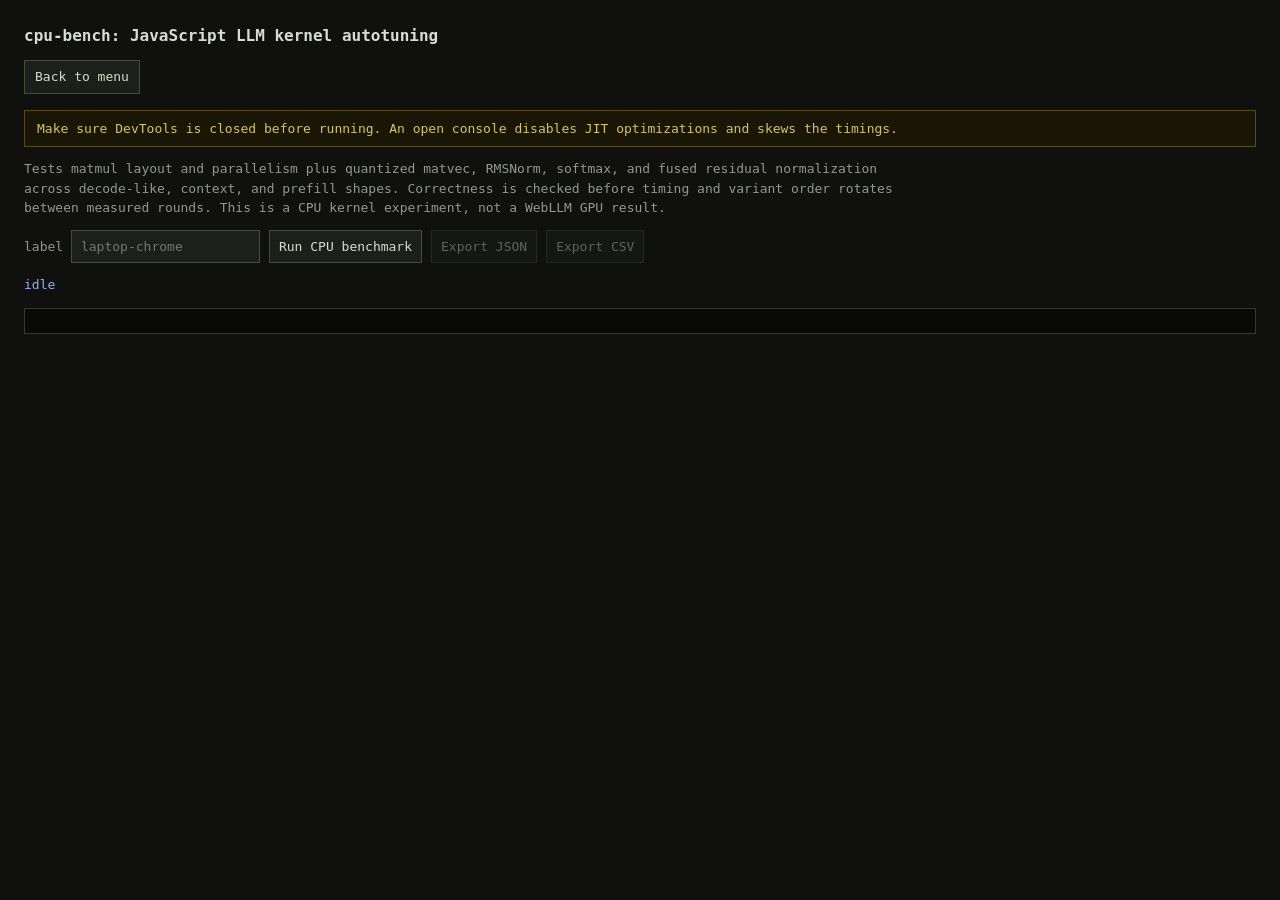
<file: cpu/cpu.html>
<!doctype html>
<html lang="en">

<head>
  <meta charset="UTF-8" />
  <meta name="viewport" content="width=device-width, initial-scale=1.0" />
  <title>CPU LLM kernel benchmark</title>
  <link rel="stylesheet" href="../shared/styles.css" />
  <style>
    #warning {
      border: 1px solid #5a4a1a;
      background: #1a1605;
      color: #d8c36a;
      padding: 8px 12px;
      margin-bottom: 12px;
    }

    #scope {
      max-width: 900px;
      color: var(--muted);
      margin-bottom: 12px;
    }
    #log { max-height: 60vh; }
  </style>
</head>

<body>
  <h1>cpu-bench: JavaScript LLM kernel autotuning</h1>
  <nav><a class="menu-button" href="../index.html">Back to menu</a></nav>

  <div id="warning">
    Make sure DevTools is closed before running. An open console disables JIT
    optimizations and skews the timings.
  </div>

  <div id="scope">
    Tests matmul layout and parallelism plus quantized matvec, RMSNorm, softmax,
    and fused residual normalization across decode-like, context, and prefill shapes.
    Correctness is checked before timing and variant order rotates between measured rounds.
    This is a CPU kernel experiment, not a WebLLM GPU result.
  </div>

  <div id="controls">
    <label>label <input id="label" type="text" placeholder="laptop-chrome" /></label>
    <button id="run-btn">Run CPU benchmark</button>
    <button id="export-btn" disabled>Export JSON</button>
    <button id="export-csv-btn" disabled>Export CSV</button>
  </div>

  <div id="status">idle</div>

  <pre id="log"></pre>

  <script type="module" src="./cpu.js"></script>
</body>

</html>
</file>
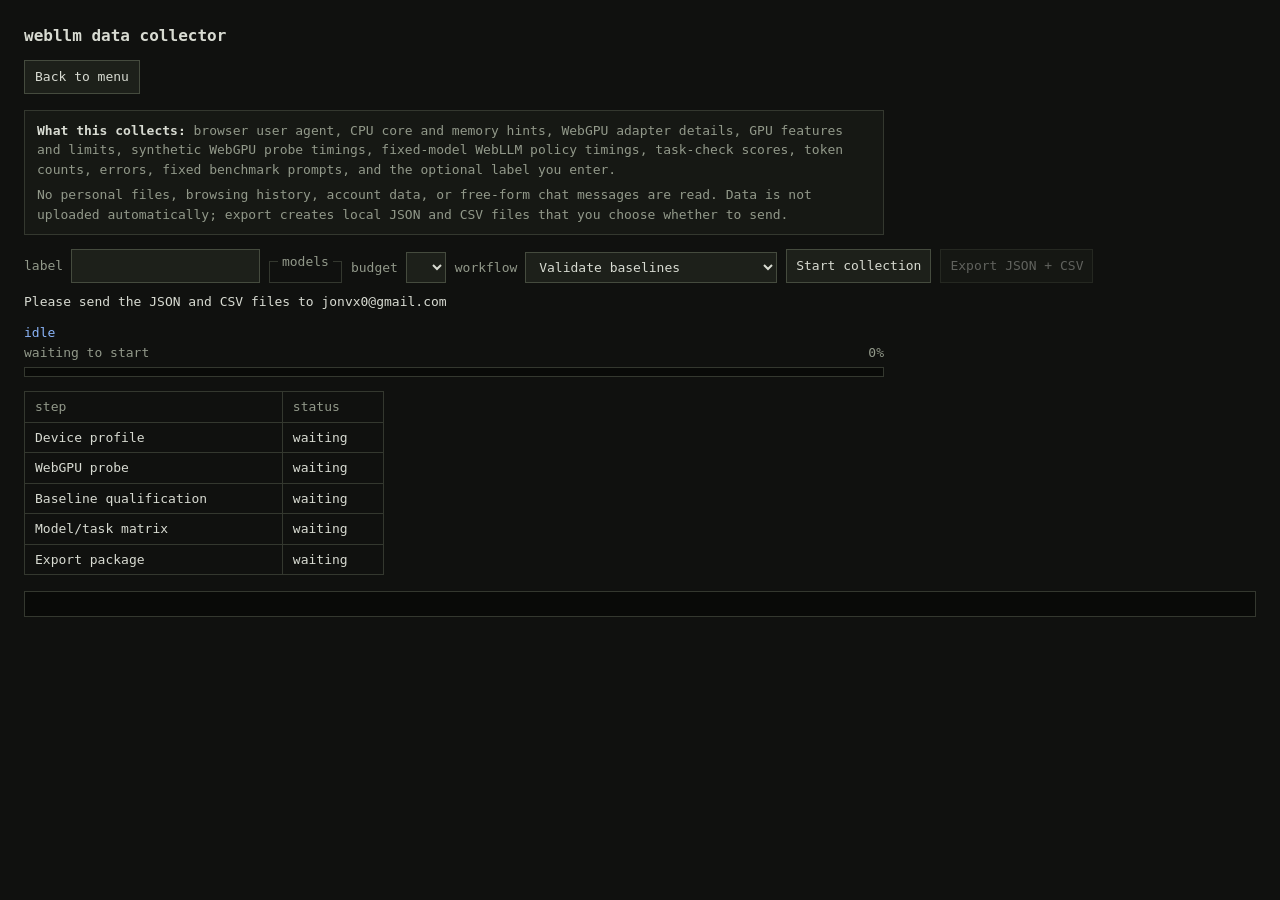
<file: gpu/collect.html>
<!doctype html>
<html lang="en">

<head>
  <meta charset="UTF-8" />
  <meta name="viewport" content="width=device-width, initial-scale=1.0" />
  <title>webllm data collector</title>
  <link rel="stylesheet" href="../shared/styles.css" />
  <style>
    #disclaimer {
      max-width: 860px;
      border: 1px solid var(--line);
      background: var(--panel);
      padding: 10px 12px;
      margin-bottom: 14px;
      color: var(--text);
    }

    #disclaimer strong {
      color: var(--text);
      font-weight: 600;
    }

    #disclaimer p {
      margin: 0 0 6px;
    }

    #disclaimer p:last-child {
      margin-bottom: 0;
      color: var(--muted);
    }

    #model-picker {
      border: 1px solid var(--line);
      padding: 5px 8px;
      margin: 0;
    }

    #model-picker legend {
      color: var(--muted);
      padding: 0 4px;
    }

    #model-options {
      display: grid;
      gap: 3px;
    }

    #model-options label {
      color: var(--text);
      white-space: nowrap;
    }

    #matrix-size {
      color: var(--muted);
    }

    #progress-wrap {
      max-width: 860px;
      margin-bottom: 14px;
    }

    #progress-label {
      display: flex;
      justify-content: space-between;
      gap: 12px;
      margin-bottom: 5px;
      color: var(--muted);
    }

    #progress-track {
      height: 10px;
      border: 1px solid var(--line);
      background: #090a08;
      overflow: hidden;
    }

    #progress-fill {
      height: 100%;
      width: 0%;
      background: var(--blue);
      transition: width 160ms linear;
    }

    #steps {
      border-collapse: collapse;
      margin-bottom: 16px;
      min-width: 360px;
    }

    #steps td,
    #steps th {
      border: 1px solid var(--line);
      padding: 5px 10px;
    }

    #steps th {
      color: var(--muted);
      font-weight: 500;
      text-align: left;
    }

    #log { max-height: 42vh; }
  </style>
</head>

<body>
  <h1>webllm data collector</h1>
  <nav>
    <a class="menu-button" href="../index.html">Back to menu</a>
  </nav>

  <section id="disclaimer" aria-label="data collection disclosure">
    <p><strong>What this collects:</strong> browser user agent, CPU core and memory hints, WebGPU adapter details, GPU features and limits, synthetic WebGPU probe timings, fixed-model WebLLM policy timings, task-check scores, token counts, errors, fixed benchmark prompts, and the optional label you enter.</p>
    <p>No personal files, browsing history, account data, or free-form chat messages are read. Data is not uploaded automatically; export creates local JSON and CSV files that you choose whether to send.</p>
  </section>

  <div id="controls">
    <label>label <input id="label" type="text" /></label>
    <fieldset id="model-picker">
      <legend>models</legend>
      <div id="model-options"></div>
    </fieldset>
    <label>budget <select id="latency-budget"></select></label>
    <label>workflow
      <select id="workflow">
        <option value="baseline-validation">Validate baselines</option>
        <option value="focused-history">Focused history validation</option>
        <option value="exploratory-matrix">Exploratory 8-policy matrix</option>
      </select>
    </label>
    <button id="start-btn">Start collection</button>
    <button id="export-btn" disabled>Export JSON + CSV</button>
    <span id="matrix-size"></span>
    <span id="export-note">Please send the JSON and CSV files to jonvx0@gmail.com</span>
  </div>

  <div id="status">idle</div>

  <div id="progress-wrap" role="group" aria-label="collection progress">
    <div id="progress-label">
      <span id="progress-phase">waiting to start</span>
      <span id="progress-percent">0%</span>
    </div>
    <div id="progress-track" role="progressbar" aria-valuemin="0" aria-valuemax="100" aria-valuenow="0">
      <div id="progress-fill"></div>
    </div>
  </div>

  <table id="steps">
    <thead>
      <tr>
        <th>step</th>
        <th>status</th>
      </tr>
    </thead>
    <tbody>
      <tr><td>Device profile</td><td id="step-profile">waiting</td></tr>
      <tr><td>WebGPU probe</td><td id="step-probe">waiting</td></tr>
      <tr><td>Baseline qualification</td><td id="step-baseline">waiting</td></tr>
      <tr><td>Model/task matrix</td><td id="step-chat">waiting</td></tr>
      <tr><td>Export package</td><td id="step-export">waiting</td></tr>
    </tbody>
  </table>

  <pre id="log"></pre>

  <script type="module" src="./collect.js"></script>
</body>

</html>
</file>
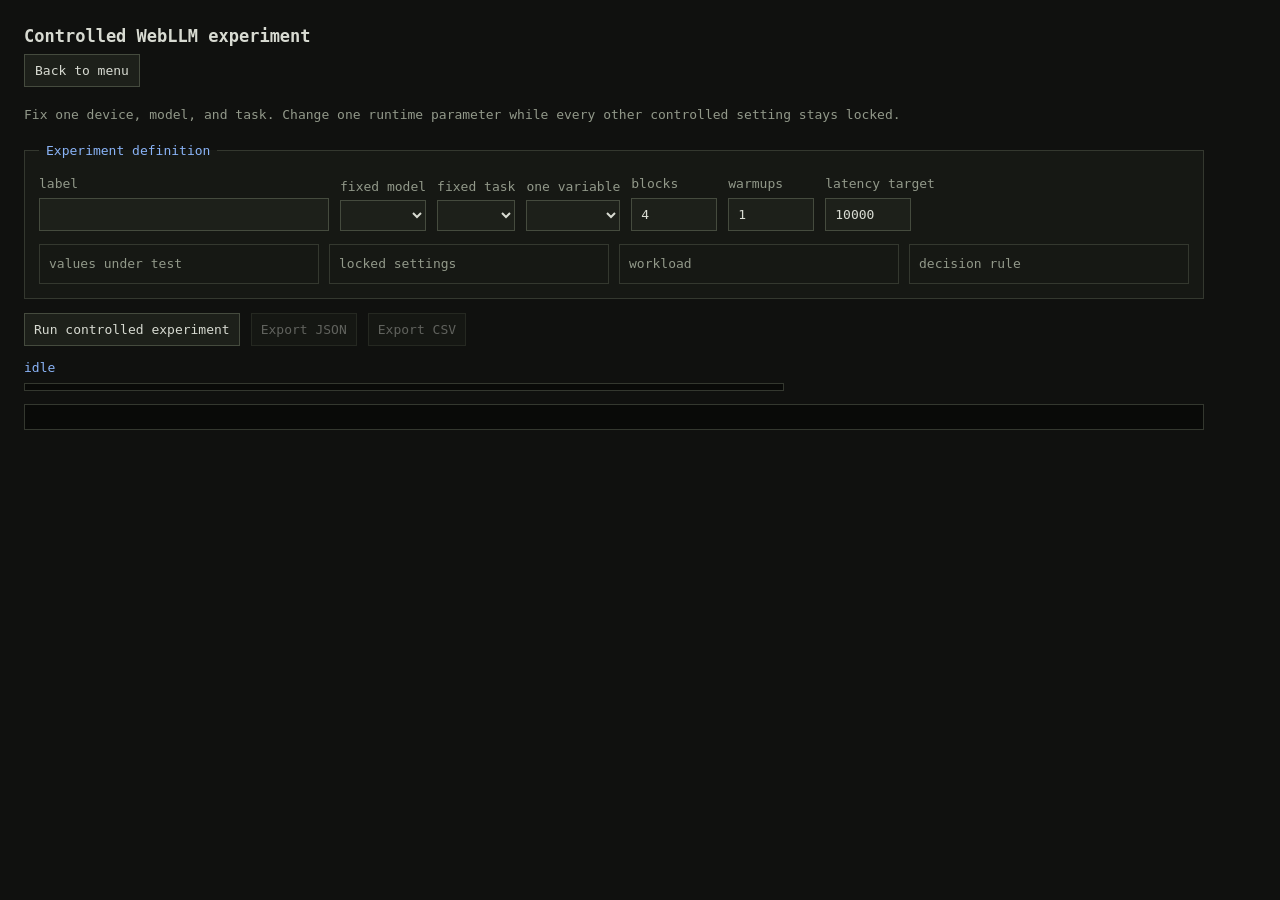
<file: gpu/manual-tune.html>
<!doctype html>
<html lang="en">
<head>
  <meta charset="UTF-8" />
  <meta name="viewport" content="width=device-width, initial-scale=1.0" />
  <title>Controlled WebLLM experiment</title>
  <link rel="stylesheet" href="../shared/styles.css" />
  <style>
    main { max-width: 1180px; }
    h1 { margin: 0 0 4px; font-size: 17px; }
    p { max-width: 900px; margin: 4px 0 16px; color: var(--muted); }
    nav { margin-bottom: 18px; }
    fieldset { margin: 0 0 14px; padding: 14px; background: var(--panel); }
    legend { color: var(--blue); padding: 0 7px; }
    .controls { gap: 11px; }
    label { display: grid; gap: 4px; color: var(--muted); }
    input[type="number"] { width: 86px; }
    input[type="text"] { width: 290px; }
    .definition { display: grid; grid-template-columns: repeat(auto-fit, minmax(230px, 1fr)); gap: 10px; margin-top: 13px; }
    .definition div { border: 1px solid var(--line); padding: 9px; }
    .definition strong { display: block; color: var(--muted); font-weight: normal; }
    .definition span { color: var(--accent); }
    #status { color: var(--blue); min-height: 1.5em; margin: 11px 0 5px; }
    .progress { width: min(760px, 100%); height: 8px; border: 1px solid var(--line); background: #090a08; }
    #progress-fill { height: 100%; width: 0; background: var(--accent); }
    .table-wrap { overflow-x: auto; }
    table { width: 100%; margin: 14px 0 18px; white-space: nowrap; }
    th, td { text-align: right; }
    th:first-child, td:first-child { text-align: left; }
    tr.candidate { color: var(--accent); }
    tr.rejected td:last-child { color: var(--bad); }
    #plots { margin: 18px 0; }
    #plots h2 { margin: 0 0 10px; font-size: 14px; font-weight: normal; color: var(--blue); }
    #plot-grid { display: grid; grid-template-columns: repeat(auto-fit, minmax(280px, 1fr)); gap: 12px; }
    .plot-card { margin: 0; border: 1px solid var(--line); background: #090a08; padding: 9px; }
    .plot-card figcaption { color: var(--muted); margin-bottom: 5px; }
    .plot-card svg { display: block; width: 100%; height: auto; overflow: visible; }
    .plot-axis { stroke: #596050; stroke-width: 1; }
    .plot-line { fill: none; stroke: var(--accent); stroke-width: 2; }
    .plot-point { fill: var(--accent); }
    .plot-label { fill: var(--muted); font: 10px ui-monospace, monospace; }
    #queue-panel select[multiple] { min-width: 210px; min-height: 150px; }
    #queue-progress { color: var(--accent); }
    pre { max-height: 42vh; }
    @media (max-width: 640px) { input[type="text"] { width: 100%; } }
  </style>
</head>
<body>
  <main>
    <h1>Controlled WebLLM experiment</h1>
    <nav><a class="menu-button" href="../index.html">Back to menu</a></nav>
    <p>Fix one device, model, and task. Change one runtime parameter while every other controlled setting stays locked.</p>

    <fieldset id="queue-panel" hidden>
      <legend>Durable experiment queue</legend>
      <p>Select items with Ctrl/Cmd-click. The queue is checkpointed after every target and can resume after a browser or server restart.</p>
      <div class="controls">
        <label>models<select id="queue-models" multiple></select></label>
        <label>tasks<select id="queue-tasks" multiple></select></label>
        <label>parameters<select id="queue-parameters" multiple></select></label>
      </div>
      <div class="controls">
        <button id="queue-configure">Save queue</button>
        <button id="queue-start" disabled>Start</button>
        <button id="queue-pause" disabled>Pause after current target</button>
        <button id="queue-resume" disabled>Resume</button>
      </div>
      <p id="queue-progress">Loading campaign…</p>
    </fieldset>

    <fieldset>
      <legend>Experiment definition</legend>
      <div class="controls">
        <label>label<input id="label" type="text" /></label>
        <label>fixed model<select id="model"></select></label>
        <label>fixed task<select id="task"></select></label>
        <label>one variable<select id="parameter"></select></label>
        <label id="selector-budget-control" hidden>selector history budget<input id="selector-budget" type="number" min="1" value="320" /></label>
        <label>blocks<input id="blocks" type="number" min="1" max="12" value="4" /></label>
        <label>warmups<input id="warmups" type="number" min="0" max="3" value="1" /></label>
        <label>latency target<input id="latency-target" type="number" min="250" value="10000" /></label>
      </div>
      <div class="definition">
        <div><strong>values under test</strong><span id="values"></span></div>
        <div><strong>locked settings</strong><span id="locked-settings"></span></div>
        <div><strong>workload</strong><span id="workload"></span></div>
        <div><strong>decision rule</strong><span id="decision-rule"></span></div>
      </div>
    </fieldset>

    <div class="controls">
      <button id="run-experiment">Run controlled experiment</button>
      <button id="export-json" disabled>Export JSON</button>
      <button id="export-csv" disabled>Export CSV</button>
    </div>
    <div id="status">idle</div>
    <div id="experiment-progress" class="progress" role="progressbar" aria-valuemin="0" aria-valuemax="100" aria-valuenow="0">
      <div id="progress-fill"></div>
    </div>

    <div class="table-wrap">
      <table id="results" hidden>
        <thead>
          <tr>
            <th>configuration</th><th>value</th><th>runs</th><th>prompt tok</th>
            <th>TTFT ms</th><th id="matched-delta-heading">matched delta</th><th id="repeatability-heading">repeat IQR</th><th>wall ms</th>
            <th>wall delta</th><th>quality</th><th>clean</th><th>retention</th>
            <th>truncated</th><th>status</th>
          </tr>
        </thead>
        <tbody></tbody>
      </table>
    </div>
    <section id="plots" hidden>
      <h2>History dose response</h2>
      <div id="plot-grid"></div>
    </section>
    <pre id="log"></pre>
  </main>
  <script type="module" src="./manual-tune.js"></script>
  <script type="module" src="./manual-campaign.js"></script>
</body>
</html>
</file>
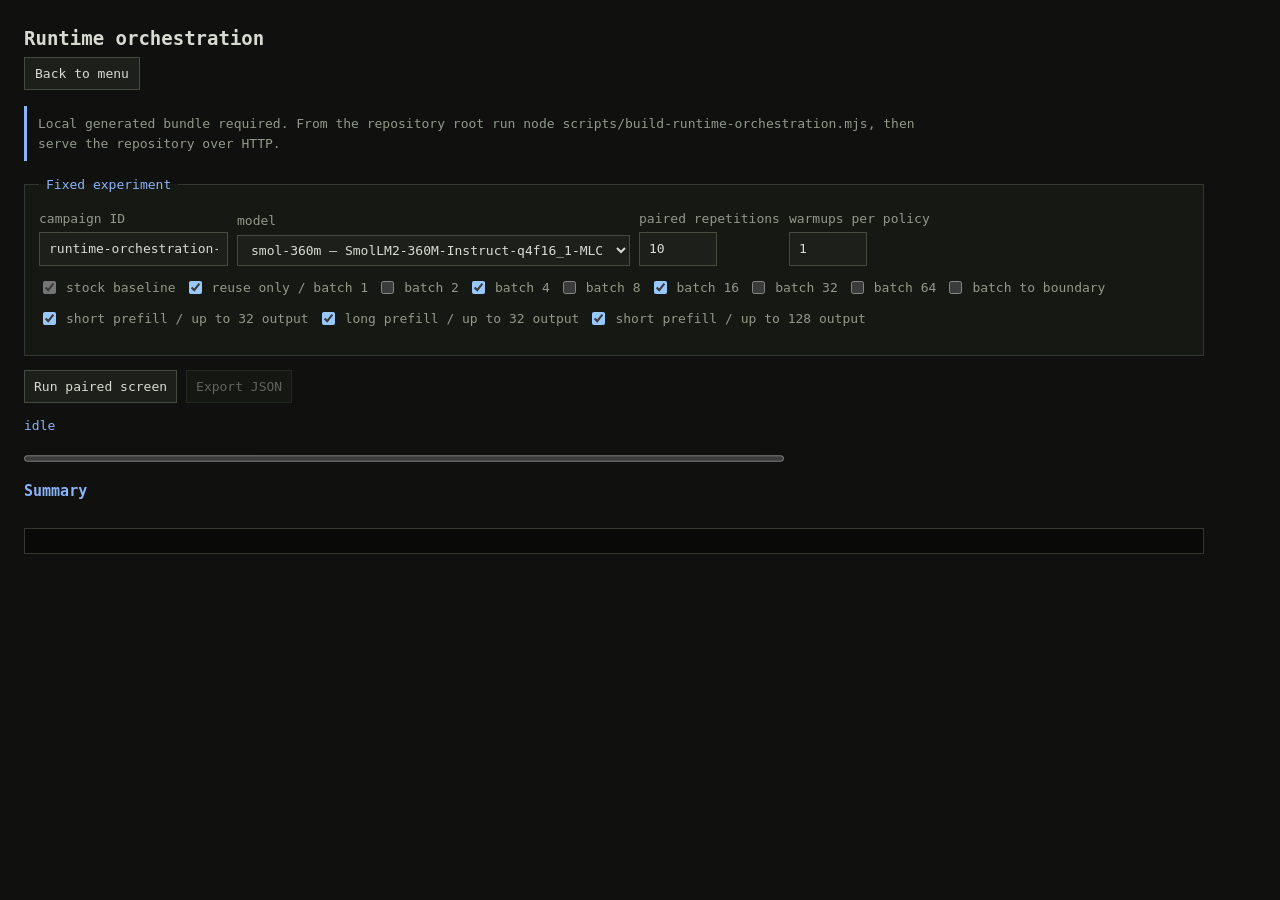
<file: gpu/runtime-orchestration.html>
<!doctype html>
<html lang="en">
<head>
  <meta charset="UTF-8" />
  <meta name="viewport" content="width=device-width, initial-scale=1.0" />
  <title>Runtime orchestration</title>
  <link rel="stylesheet" href="../shared/styles.css" />
  <style>
    main { max-width: 1180px; }
    h1 { font-size: 19px; margin-bottom: 4px; }
    h2 { font-size: 15px; color: var(--blue); }
    p { max-width: 940px; color: var(--muted); }
    fieldset { margin: 14px 0; padding: 14px; background: var(--panel); }
    legend { color: var(--blue); padding: 0 7px; }
    label { display: grid; gap: 4px; color: var(--muted); }
    .checks label { display: flex; align-items: center; gap: 7px; }
    input[type="number"] { width: 78px; }
    .notice { border-left: 3px solid var(--blue); padding: 8px 11px; }
    #status { min-height: 1.5em; color: var(--blue); }
    progress { width: min(760px, 100%); }
    .table-wrap { overflow-x: auto; }
    table { width: 100%; margin-top: 14px; white-space: nowrap; }
    th, td { text-align: right; }
    th:first-child, td:first-child, th:nth-child(2), td:nth-child(2) { text-align: left; }
    .pass { color: var(--accent); }
    .fail { color: var(--bad); }
    pre { max-height: 36vh; }
  </style>
</head>
<body>
  <main>
    <h1>Runtime orchestration</h1>
    <nav><a class="menu-button" href="../index.html">Back to menu</a></nav>

    <p class="notice">Local generated bundle required. From the repository root run <code>node scripts/build-runtime-orchestration.mjs</code>, then serve the repository over HTTP.</p>

    <fieldset>
      <legend>Fixed experiment</legend>
      <div class="controls">
        <label>campaign ID<input id="campaign-id" type="text" value="runtime-orchestration-manual" /></label>
        <label>model<select id="model"></select></label>
        <label>paired repetitions<input id="repetitions" type="number" min="1" max="30" value="10" /></label>
        <label>warmups per policy<input id="warmups" type="number" min="0" max="3" value="1" /></label>
      </div>
      <div class="controls checks" id="policy-controls"></div>
      <div class="controls checks" id="workload-controls"></div>
    </fieldset>

    <div class="controls">
      <button id="run">Run paired screen</button>
      <button id="export" disabled>Export JSON</button>
    </div>
    <p id="status">idle</p>
    <progress id="progress" max="1" value="0"></progress>

    <section>
      <h2>Summary</h2>
      <div class="table-wrap">
        <table id="summary" hidden>
          <thead><tr>
            <th>workload</th><th>policy</th><th>runs</th><th>TTFT ms</th><th>TTFT Δ</th>
            <th>wall ms</th><th>wall Δ</th><th>median gap</th><th>p95 gap</th>
            <th>submits</th><th>dispatches</th><th>output</th><th>trace</th><th>screen status</th>
          </tr></thead>
          <tbody></tbody>
        </table>
      </div>
    </section>
    <pre id="log"></pre>
  </main>
  <script type="module" src="./runtime-orchestration.js"></script>
</body>
</html>
</file>
<file: shared/styles.css>
:root {
  color-scheme: dark;
  font-family: ui-monospace, "JetBrains Mono", "Fira Code", monospace;
  --bg: #10110f;
  --panel: #161814;
  --line: #34382f;
  --text: #d8dbd2;
  --muted: #92998a;
  --accent: #b7d56a;
  --blue: #8ab4f8;
  --bad: #e18b75;
}

* { box-sizing: border-box; }
[hidden] { display: none !important; }

body {
  margin: 0;
  padding: 24px;
  background: var(--bg);
  color: var(--text);
  font-size: 13px;
  line-height: 1.5;
}

h1 { margin: 0 0 12px; font-size: 16px; }
nav { margin-bottom: 16px; color: var(--muted); }
a { color: var(--blue); }
p { color: var(--muted); }

.menu-button {
  display: inline-block;
  padding: 6px 10px;
  color: var(--text);
  background: #1d201a;
  border: 1px solid #454b3e;
  text-decoration: none;
}

.menu-button:hover { border-color: var(--accent); }

.controls, #controls {
  display: flex;
  gap: 9px;
  align-items: end;
  flex-wrap: wrap;
  margin-bottom: 12px;
}

label { color: var(--muted); }
input, select, button {
  font: inherit;
  color: var(--text);
  background: #1d201a;
  border: 1px solid #454b3e;
  padding: 6px 9px;
}

button { cursor: pointer; }
button:hover:not(:disabled) { border-color: var(--accent); }
button:disabled { opacity: .4; cursor: default; }

fieldset { border: 1px solid var(--line); }
legend { color: var(--blue); }
#status { color: var(--blue); min-height: 1.5em; white-space: pre-wrap; }
pre, #log {
  background: #090a08;
  border: 1px solid var(--line);
  padding: 12px;
  white-space: pre-wrap;
  overflow: auto;
}

table { border-collapse: collapse; }
th, td { border: 1px solid var(--line); padding: 6px 9px; }
th { color: var(--muted); font-weight: normal; }

@media (max-width: 640px) {
  body { padding: 14px; }
}
</file>
